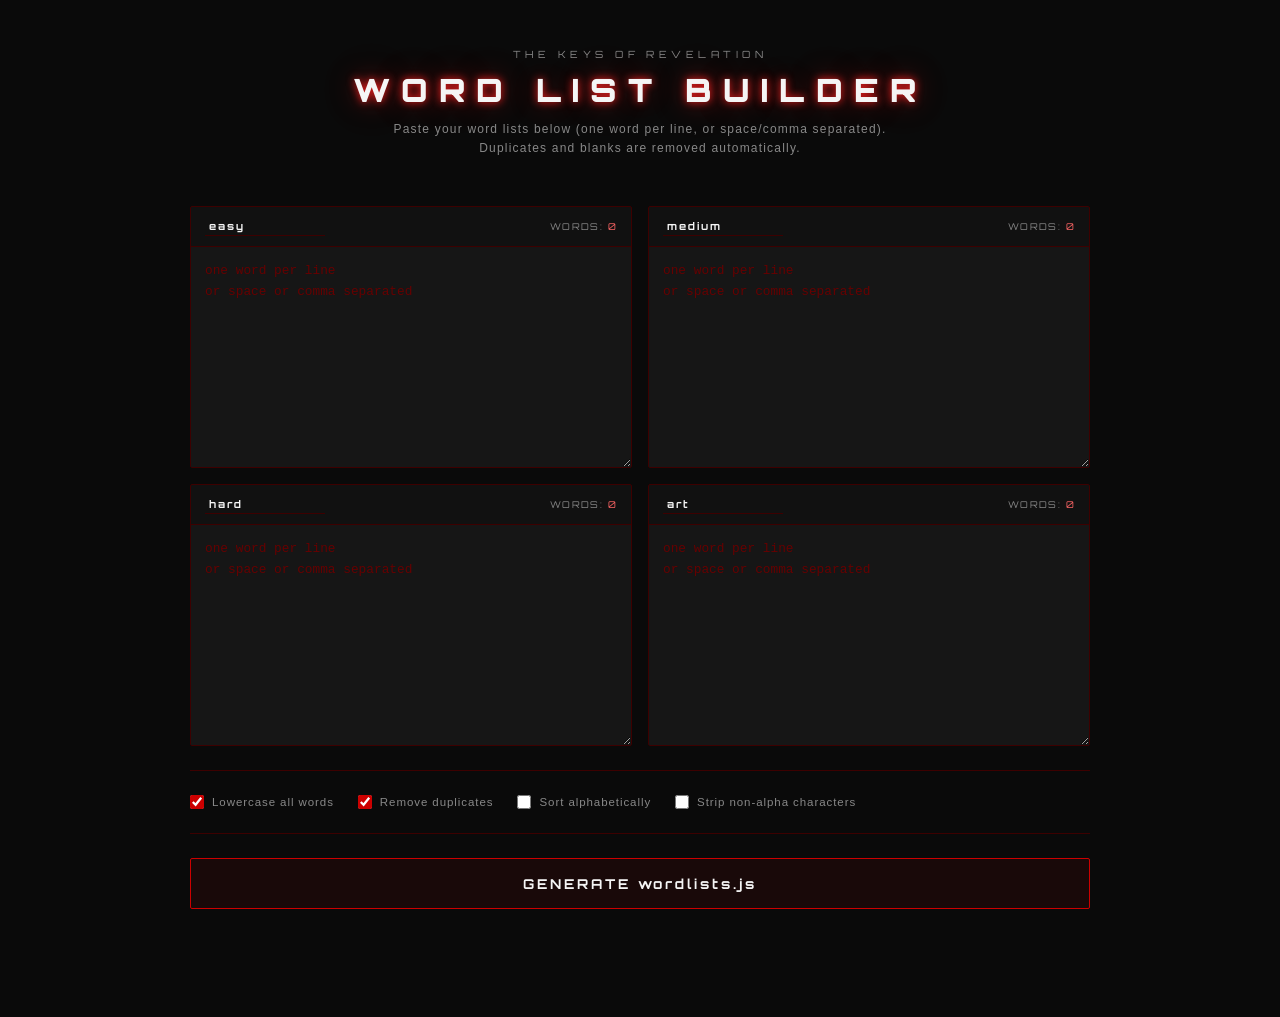
<file: wordlist-builder.html>
<!DOCTYPE html>
<html lang="en">
<head>
  <meta charset="UTF-8">
  <meta name="viewport" content="width=device-width, initial-scale=1.0">
  <title>Word List Builder — The Keys of Revelation</title>
  <link href="https://fonts.googleapis.com/css2?family=Orbitron:wght@400;700;900&display=swap" rel="stylesheet">
  <style>
    /* ═══════════════════════════════════════════════════════
       THE KEYS OF REVELATION — wordlist-builder.html
       Standalone tool: formats raw word lists into wordlists.js
       Signed: Maridizzle
    ═══════════════════════════════════════════════════════ */

    :root {
      --bg:             #0a0a0a;
      --surface:        #111111;
      --surface-2:      #161616;
      --border-dim:     #3d0000;
      --border-mid:     #660000;
      --accent:         #cc0000;
      --glow:           #ff2020;
      --glow-soft:      rgba(255, 32, 32, 0.25);
      --text-primary:   #f5f5f5;
      --text-secondary: #888888;
      --text-accent:    #ff6666;
      --error:          #ff4444;
      --success:        #55ffaa;
      --font-display:   'Orbitron', 'Arial Black', sans-serif;
      --font-body:      'Segoe UI', Arial, sans-serif;
      --font-mono:      'Courier New', Courier, monospace;
    }

    *, *::before, *::after { box-sizing: border-box; margin: 0; padding: 0; }

    body {
      background: var(--bg);
      color: var(--text-primary);
      font-family: var(--font-body);
      min-height: 100vh;
      display: flex;
      flex-direction: column;
      align-items: center;
      padding: 48px 24px 64px;
      -webkit-font-smoothing: antialiased;
    }

    /* ── Header ───────────────────────────────────────── */
    .header {
      text-align: center;
      margin-bottom: 48px;
    }

    .header-eyebrow {
      font-family: var(--font-display);
      font-size: 0.62rem;
      letter-spacing: 0.45em;
      color: var(--text-secondary);
      margin-bottom: 10px;
    }

    .header-title {
      font-family: var(--font-display);
      font-size: 2rem;
      font-weight: 900;
      letter-spacing: 0.35em;
      color: var(--text-primary);
      text-shadow:
        0 0 8px var(--glow),
        0 0 28px rgba(255, 32, 32, 0.4),
        0 0 60px rgba(255, 32, 32, 0.15);
    }

    .header-sub {
      font-size: 0.75rem;
      color: var(--text-secondary);
      letter-spacing: 0.1em;
      margin-top: 10px;
      line-height: 1.6;
    }

    /* ── Container ────────────────────────────────────── */
    .container {
      width: 100%;
      max-width: 900px;
      display: flex;
      flex-direction: column;
      gap: 24px;
    }

    /* ── List Grid ────────────────────────────────────── */
    .list-grid {
      display: flex;
      flex-wrap: wrap;
      gap: 16px;
    }

    .list-panel {
      flex: 1 1 calc(50% - 8px);
      min-width: 300px;
      background: var(--surface);
      border: 1px solid var(--border-dim);
      border-radius: 2px;
      display: flex;
      flex-direction: column;
    }

    .list-panel__header {
      display: flex;
      align-items: center;
      justify-content: space-between;
      padding: 10px 14px;
      border-bottom: 1px solid var(--border-dim);
      gap: 10px;
    }

    .list-panel__name {
      font-family: var(--font-display);
      font-size: 0.65rem;
      font-weight: 700;
      letter-spacing: 0.2em;
      background: transparent;
      border: none;
      border-bottom: 1px solid var(--border-dim);
      color: var(--text-primary);
      padding: 2px 4px;
      width: 120px;
      transition: border-color 0.15s;
    }

    .list-panel__name:focus {
      outline: none;
      border-color: var(--accent);
    }

    .list-panel__count {
      font-family: var(--font-display);
      font-size: 0.58rem;
      letter-spacing: 0.15em;
      color: var(--text-secondary);
      white-space: nowrap;
    }

    .list-panel__count span {
      color: var(--text-accent);
    }

    .list-panel textarea {
      flex: 1;
      min-height: 220px;
      background: var(--surface-2);
      border: none;
      color: var(--text-primary);
      font-family: var(--font-mono);
      font-size: 0.8rem;
      padding: 14px;
      resize: vertical;
      line-height: 1.6;
      transition: box-shadow 0.15s;
    }

    .list-panel textarea:focus {
      outline: none;
      box-shadow: inset 0 0 12px rgba(204, 0, 0, 0.08);
    }

    .list-panel textarea::placeholder {
      color: var(--border-mid);
    }

    /* ── Divider ──────────────────────────────────────── */
    .divider {
      border: none;
      border-top: 1px solid var(--border-dim);
    }

    /* ── Options Row ──────────────────────────────────── */
    .options-row {
      display: flex;
      align-items: center;
      gap: 24px;
      flex-wrap: wrap;
    }

    .option {
      display: flex;
      align-items: center;
      gap: 8px;
      cursor: pointer;
    }

    .option input[type="checkbox"] {
      accent-color: var(--accent);
      width: 14px;
      height: 14px;
      cursor: pointer;
    }

    .option label {
      font-size: 0.72rem;
      color: var(--text-secondary);
      letter-spacing: 0.08em;
      cursor: pointer;
    }

    /* ── Build Button ─────────────────────────────────── */
    .build-btn {
      width: 100%;
      padding: 16px 40px;
      font-family: var(--font-display);
      font-size: 0.85rem;
      font-weight: 700;
      letter-spacing: 0.22em;
      border: 1px solid var(--accent);
      border-radius: 2px;
      background: rgba(204, 0, 0, 0.08);
      color: var(--text-primary);
      cursor: pointer;
      transition: box-shadow 0.15s ease, border-color 0.15s ease, background 0.15s ease;
    }

    .build-btn:hover:not(:disabled) {
      border-color: var(--glow);
      background: rgba(255, 32, 32, 0.14);
      box-shadow: 0 0 22px var(--glow-soft);
    }

    .build-btn:disabled {
      opacity: 0.35;
      cursor: not-allowed;
    }

    /* ── Output ───────────────────────────────────────── */
    .output-block {
      display: none;
      flex-direction: column;
      gap: 12px;
    }

    .output-block.visible {
      display: flex;
    }

    .output-label {
      font-family: var(--font-display);
      font-size: 0.62rem;
      letter-spacing: 0.28em;
      color: var(--text-secondary);
    }

    .output-code {
      background: var(--surface);
      border: 1px solid var(--border-dim);
      border-radius: 2px;
      padding: 16px;
      font-family: var(--font-mono);
      font-size: 0.75rem;
      color: var(--text-accent);
      white-space: pre;
      overflow-x: auto;
      max-height: 260px;
      overflow-y: auto;
      line-height: 1.5;
    }

    .output-actions {
      display: flex;
      gap: 12px;
      flex-wrap: wrap;
    }

    /* ── Buttons shared ───────────────────────────────── */
    .btn {
      display: inline-flex;
      align-items: center;
      justify-content: center;
      padding: 10px 24px;
      font-family: var(--font-display);
      font-size: 0.72rem;
      font-weight: 700;
      letter-spacing: 0.15em;
      border: 1px solid transparent;
      border-radius: 2px;
      background: transparent;
      cursor: pointer;
      transition: box-shadow 0.15s, border-color 0.15s, color 0.15s;
    }

    .btn--primary {
      border-color: var(--accent);
      color: var(--text-primary);
      background: rgba(204, 0, 0, 0.08);
    }

    .btn--primary:hover {
      border-color: var(--glow);
      background: rgba(255, 32, 32, 0.14);
      box-shadow: 0 0 14px var(--glow-soft);
    }

    .btn--secondary {
      border-color: var(--border-mid);
      color: var(--text-secondary);
    }

    .btn--secondary:hover {
      border-color: var(--text-secondary);
      color: var(--text-primary);
    }

    /* ── Status ───────────────────────────────────────── */
    .status {
      font-size: 0.75rem;
      letter-spacing: 0.08em;
      min-height: 20px;
      text-align: center;
    }

    .status--error   { color: var(--error); }
    .status--success { color: var(--success); }
  </style>
</head>
<body>

  <div class="header">
    <div class="header-eyebrow">THE KEYS OF REVELATION</div>
    <h1 class="header-title">WORD LIST BUILDER</h1>
    <p class="header-sub">
      Paste your word lists below (one word per line, or space/comma separated).<br>
      Duplicates and blanks are removed automatically.
    </p>
  </div>

  <div class="container">

    <!-- Four list input panels -->
    <div class="list-grid" id="list-grid">

      <div class="list-panel">
        <div class="list-panel__header">
          <input type="text" class="list-panel__name" value="easy" placeholder="list name">
          <div class="list-panel__count">WORDS: <span id="count-0">0</span></div>
        </div>
        <textarea class="list-input" data-index="0" placeholder="one word per line&#10;or space or comma separated"></textarea>
      </div>

      <div class="list-panel">
        <div class="list-panel__header">
          <input type="text" class="list-panel__name" value="medium" placeholder="list name">
          <div class="list-panel__count">WORDS: <span id="count-1">0</span></div>
        </div>
        <textarea class="list-input" data-index="1" placeholder="one word per line&#10;or space or comma separated"></textarea>
      </div>

      <div class="list-panel">
        <div class="list-panel__header">
          <input type="text" class="list-panel__name" value="hard" placeholder="list name">
          <div class="list-panel__count">WORDS: <span id="count-2">0</span></div>
        </div>
        <textarea class="list-input" data-index="2" placeholder="one word per line&#10;or space or comma separated"></textarea>
      </div>

      <div class="list-panel">
        <div class="list-panel__header">
          <input type="text" class="list-panel__name" value="art" placeholder="list name">
          <div class="list-panel__count">WORDS: <span id="count-3">0</span></div>
        </div>
        <textarea class="list-input" data-index="3" placeholder="one word per line&#10;or space or comma separated"></textarea>
      </div>

    </div>

    <hr class="divider">

    <!-- Options -->
    <div class="options-row">
      <div class="option">
        <input type="checkbox" id="opt-lowercase" checked>
        <label for="opt-lowercase">Lowercase all words</label>
      </div>
      <div class="option">
        <input type="checkbox" id="opt-dedup" checked>
        <label for="opt-dedup">Remove duplicates</label>
      </div>
      <div class="option">
        <input type="checkbox" id="opt-sort">
        <label for="opt-sort">Sort alphabetically</label>
      </div>
      <div class="option">
        <input type="checkbox" id="opt-strip">
        <label for="opt-strip">Strip non-alpha characters</label>
      </div>
    </div>

    <hr class="divider">

    <button class="build-btn" id="build-btn">GENERATE wordlists.js</button>

    <div class="status" id="status"></div>

    <!-- Output -->
    <div class="output-block" id="output-block">
      <div class="output-label">OUTPUT — copy this into js/wordlists.js</div>
      <div class="output-code" id="output-code"></div>
      <div class="output-actions">
        <button class="btn btn--primary" id="copy-btn">COPY TO CLIPBOARD</button>
        <button class="btn btn--secondary" id="download-btn">DOWNLOAD wordlists.js</button>
      </div>
    </div>

  </div>

  <script>
    /* ═══════════════════════════════════════════════════════
       Word List Builder Logic
       Signed: Maridizzle
    ═══════════════════════════════════════════════════════ */

    /* ── Live word count ──────────────────────────────── */
    var textareas = document.querySelectorAll('.list-input');
    for (var i = 0; i < textareas.length; i++) {
      (function(ta, idx) {
        ta.addEventListener('input', function() {
          updateCount(ta.value, idx);
        });
      })(textareas[i], i);
    }

    function parseWords(raw, opts) {
      if (!raw.trim()) return [];

      /* Split on newlines, commas, or spaces */
      var words = raw.split(/[\n,\s]+/);

      words = words.filter(function(w) { return w.length > 0; });

      if (opts.strip) {
        words = words.map(function(w) { return w.replace(/[^a-zA-Z'-]/g, ''); });
        words = words.filter(function(w) { return w.length > 0; });
      }

      if (opts.lowercase) {
        words = words.map(function(w) { return w.toLowerCase(); });
      }

      if (opts.dedup) {
        var seen = {};
        words = words.filter(function(w) {
          var key = w.toLowerCase();
          if (seen[key]) return false;
          seen[key] = true;
          return true;
        });
      }

      if (opts.sort) {
        words.sort();
      }

      return words;
    }

    function updateCount(raw, idx) {
      var opts = getOpts();
      var words = parseWords(raw, opts);
      var countEl = document.getElementById('count-' + idx);
      if (countEl) countEl.textContent = words.length;
    }

    function getOpts() {
      return {
        lowercase: document.getElementById('opt-lowercase').checked,
        dedup:     document.getElementById('opt-dedup').checked,
        sort:      document.getElementById('opt-sort').checked,
        strip:     document.getElementById('opt-strip').checked
      };
    }

    /* Update counts when options change */
    var optCheckboxes = document.querySelectorAll('.options-row input[type="checkbox"]');
    for (var j = 0; j < optCheckboxes.length; j++) {
      optCheckboxes[j].addEventListener('change', function() {
        var tas = document.querySelectorAll('.list-input');
        for (var k = 0; k < tas.length; k++) {
          updateCount(tas[k].value, parseInt(tas[k].getAttribute('data-index'), 10));
        }
      });
    }

    /* ── Build ────────────────────────────────────────── */
    document.getElementById('build-btn').addEventListener('click', function() {
      var opts      = getOpts();
      var nameInputs = document.querySelectorAll('.list-panel__name');
      var listTAs   = document.querySelectorAll('.list-input');
      var hasWords  = false;
      var lines     = [];

      lines.push('/* ═══════════════════════════════════════════════════════');
      lines.push('   THE KEYS OF REVELATION — wordlists.js');
      lines.push('   Generated by Word List Builder.');
      lines.push('   Signed: Maridizzle');
      lines.push('═══════════════════════════════════════════════════════ */');
      lines.push('');
      lines.push('var WORD_LISTS = {');

      for (var i = 0; i < listTAs.length; i++) {
        var name  = nameInputs[i].value.trim().replace(/[^a-z0-9_]/gi, '_') || ('list' + (i + 1));
        var words = parseWords(listTAs[i].value, opts);

        if (words.length > 0) hasWords = true;

        /* Format array -- 8 words per line for readability */
        var chunks = [];
        for (var w = 0; w < words.length; w += 8) {
          var slice = words.slice(w, w + 8);
          chunks.push('    ' + slice.map(function(wd) { return '"' + wd.replace(/"/g, '\\"') + '"'; }).join(', '));
        }

        var isLast   = (i === listTAs.length - 1);
        var arrBody  = chunks.length > 0 ? '\n' + chunks.join(',\n') + '\n  ' : '';
        var trailing = isLast ? '' : ',';

        lines.push('  ' + name + ': [' + arrBody + ']' + trailing);

        if (!isLast) lines.push('');
      }

      lines.push('};');
      lines.push('');
      lines.push('/* Active list key -- changed by game mode selection */');
      lines.push('var activeListKey = "' + (nameInputs[0].value.trim() || 'list1') + '";');
      lines.push('');
      lines.push('function getWordList(key) {');
      lines.push('  return WORD_LISTS[key] || WORD_LISTS[Object.keys(WORD_LISTS)[0]] || [];');
      lines.push('}');

      if (!hasWords) {
        setStatus('Paste some words first.', 'error');
        return;
      }

      var output = lines.join('\n');
      document.getElementById('output-code').textContent = output;
      document.getElementById('output-block').classList.add('visible');
      setStatus('Generated successfully.', 'success');

      /* Store for download */
      window._lastOutput = output;
    });

    /* ── Copy ─────────────────────────────────────────── */
    document.getElementById('copy-btn').addEventListener('click', function() {
      var text = document.getElementById('output-code').textContent;
      if (!text) return;

      /* Fallback for older Chrome */
      if (navigator.clipboard && navigator.clipboard.writeText) {
        navigator.clipboard.writeText(text).then(function() {
          setStatus('Copied to clipboard.', 'success');
        }).catch(function() {
          fallbackCopy(text);
        });
      } else {
        fallbackCopy(text);
      }
    });

    function fallbackCopy(text) {
      var ta = document.createElement('textarea');
      ta.value = text;
      ta.style.position = 'fixed';
      ta.style.opacity  = '0';
      document.body.appendChild(ta);
      ta.select();
      try {
        document.execCommand('copy');
        setStatus('Copied to clipboard.', 'success');
      } catch(e) {
        setStatus('Could not copy -- select the text manually.', 'error');
      }
      document.body.removeChild(ta);
    }

    /* ── Download ─────────────────────────────────────── */
    document.getElementById('download-btn').addEventListener('click', function() {
      if (!window._lastOutput) return;
      var blob = new Blob([window._lastOutput], { type: 'text/javascript' });
      var url  = URL.createObjectURL(blob);
      var a    = document.createElement('a');
      a.href     = url;
      a.download = 'wordlists.js';
      document.body.appendChild(a);
      a.click();
      document.body.removeChild(a);
      setTimeout(function() { URL.revokeObjectURL(url); }, 1000);
      setStatus('Downloaded wordlists.js', 'success');
    });

    /* ── Status ───────────────────────────────────────── */
    function setStatus(msg, type) {
      var el = document.getElementById('status');
      el.textContent = msg;
      el.className   = 'status status--' + type;
    }
  </script>
</body>
</html>
</file>
